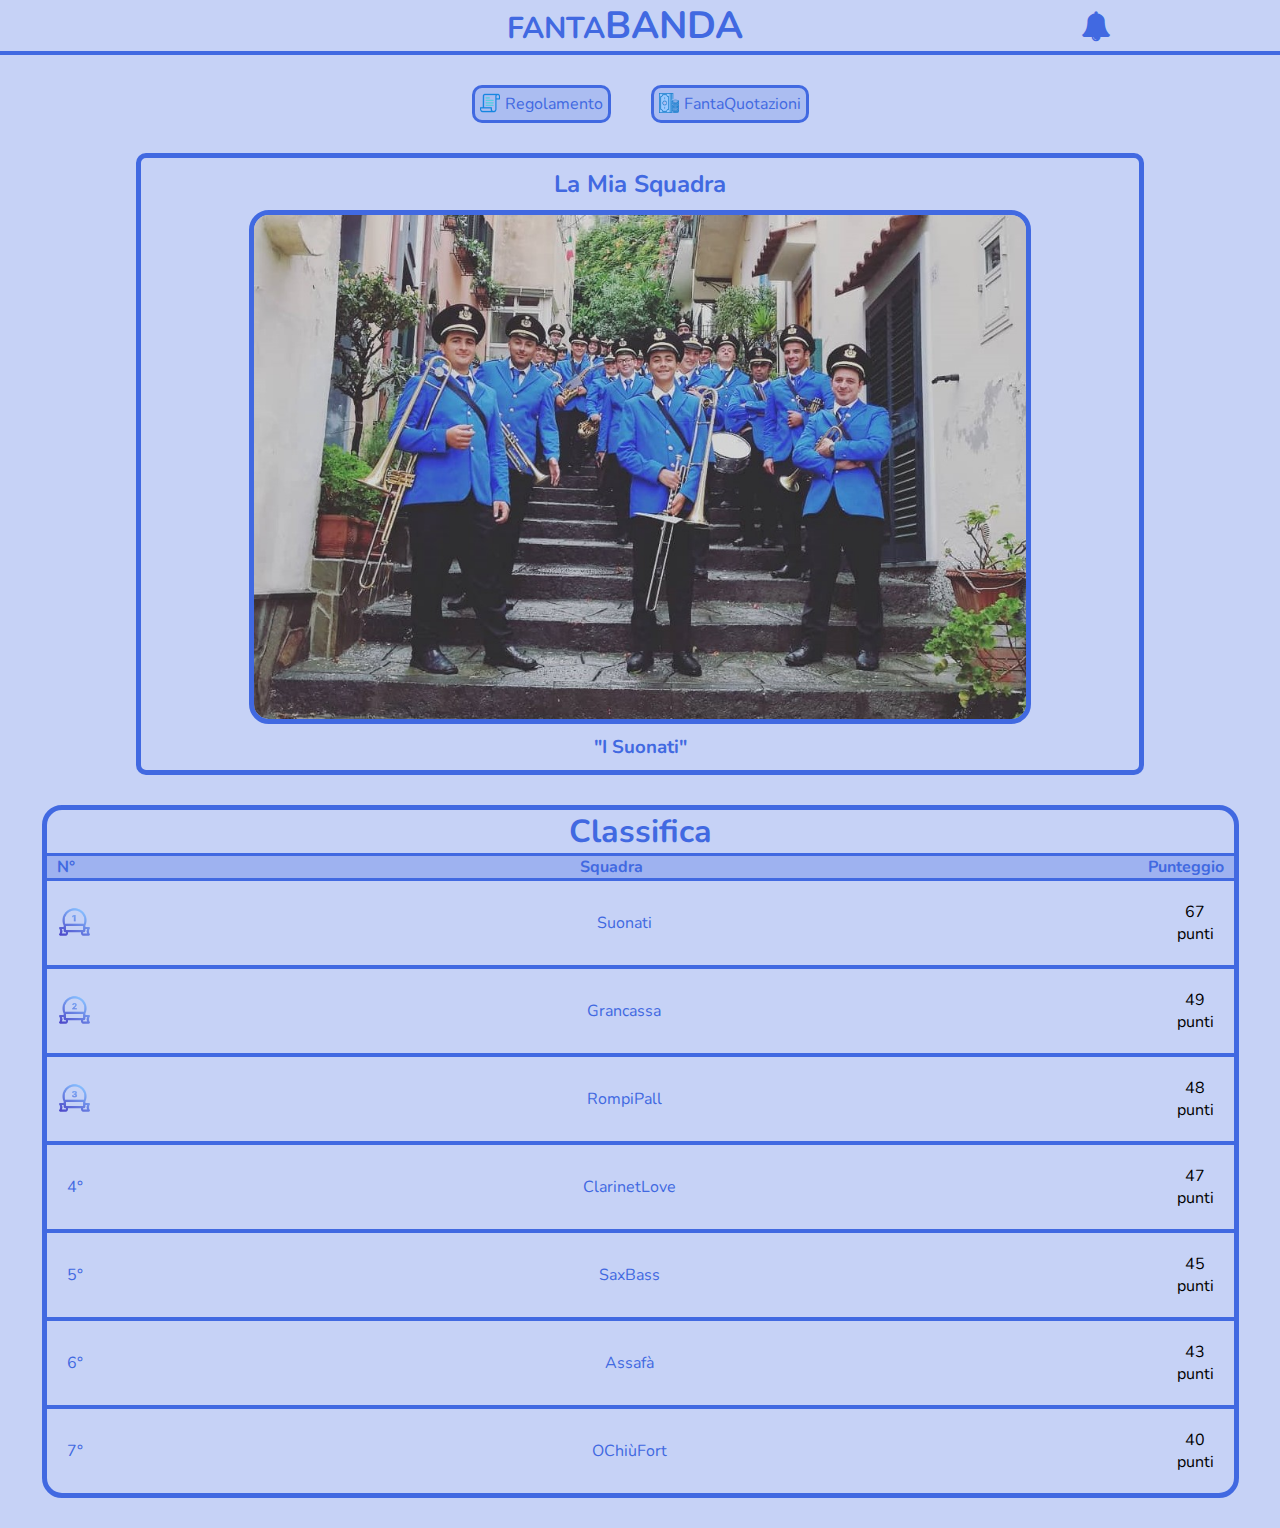
<file: index.html>
<html lang="it">
<head>
    <meta charset="UTF-8">
    <meta http-equiv="X-UA-Compatible" content="IE=edge">
    <meta name="viewport" content="width=device-width, initial-scale=1.0">
    <link rel="stylesheet" href="style.css">
    <link rel="stylesheet" href="https://cdnjs.cloudflare.com/ajax/libs/font-awesome/4.7.0/css/font-awesome.min.css">
    <link href="https://fonts.googleapis.com/css2?family=Nunito:wght@700&display=swap" rel="stylesheet">
    <title>FANTABANDA</title>
</head>
<body>
    <header>
        <div></div>
        <h1>FANTA<span class='strong'>BANDA</span></h1>
          
        <a class="bell" href="Notification/index.html"><i class="fa fa-bell"></i></a>
        
    </header>
    <main>

        <div class="roles">
            <a href="Roles/index.html"><img src="image/rules.png" alt="">Regolamento</a>
            <a href="Quotazioni/index.html"><img src="image/money.png" alt="">FantaQuotazioni</a>
        </div>

    <a class="myteam" href="myTeam/index.html">
        <div><h2>La Mia Squadra</h2></div>
        <img src="image/prima.jpg" alt="">
        <div><h3>"I Suonati"</h3></div>
    </a>
<div class="ranking">
<h1>Classifica</h1>
<div class="rankingtable">
    <div class="tableclass"><h4>N°</h4><h4>Squadra</h4><h4>Punteggio</h4></div>

   <a class="usersLink" href="myTeam/index.html"><div class="users">
       <img src="image/gold-medal.png" alt="">
       <div class="users-team">
        <p>Suonati</p>
       </div>
       <div class="users-score">
        <p class="score">67<br>punti</p>
       </div>
    </div></a>

    <a class="usersLink" href="myTeam/index.html"><div class="users">
        <img src="image/silver-medal.png" alt="">
        <div class="users-team">
         <p>Grancassa</p>
       </div>
       <div class="users-score">
        <p class="score">49<br>punti</p>
       </div>
     </div></a>

     <a class="usersLink" href="myTeam/index.html"><div class="users">
        <img src="image/bronze.png" alt="">
        <div class="users-team">
         <p>RompiPall</p>
       </div>
       <div class="users-score">
        <p class="score">48<br>punti</p>
       </div>
     </div></a>

     <a class="usersLink" href="myTeam/index.html"><div class="users">
        <div class="users-name">
          <p>4°</p>
        </div>
        <div class="users-team">
         <p>ClarinetLove</p>
       </div>
       <div class="users-score">
        <p class="score">47<br>punti</p>
       </div>
     </div></a>

     <a class="usersLink" href="myTeam/index.html"><div class="users">
        <div class="users-name">
          <p>5°</p>
        </div>
        <div class="users-team">
         <p>SaxBass</p>
       </div>
       <div class="users-score">
        <p class="score">45<br>punti</p>
       </div>
     </div></a>

     <a class="usersLink" href="myTeam/index.html"><div class="users">
        <div class="users-name">
          <p>6°</p>
        </div>
        <div class="users-team">
         <p>Assafà</p>
       </div>
       <div class="users-score">
        <p class="score">43<br>punti</p>
       </div>
     </div></a>

     <a class="usersLink" href="myTeam/index.html"><div class="users last">
        <div class="users-name">
          <p>7°</p>
        </div>
        <div class="users-team">
         <p>OChiùFort</p>
       </div>
       <div class="users-score">
        <p class="score">40<br>punti</p>
       </div>
     </div></a>


</div>



</div>

    </main>
</body>
</html>
</file>
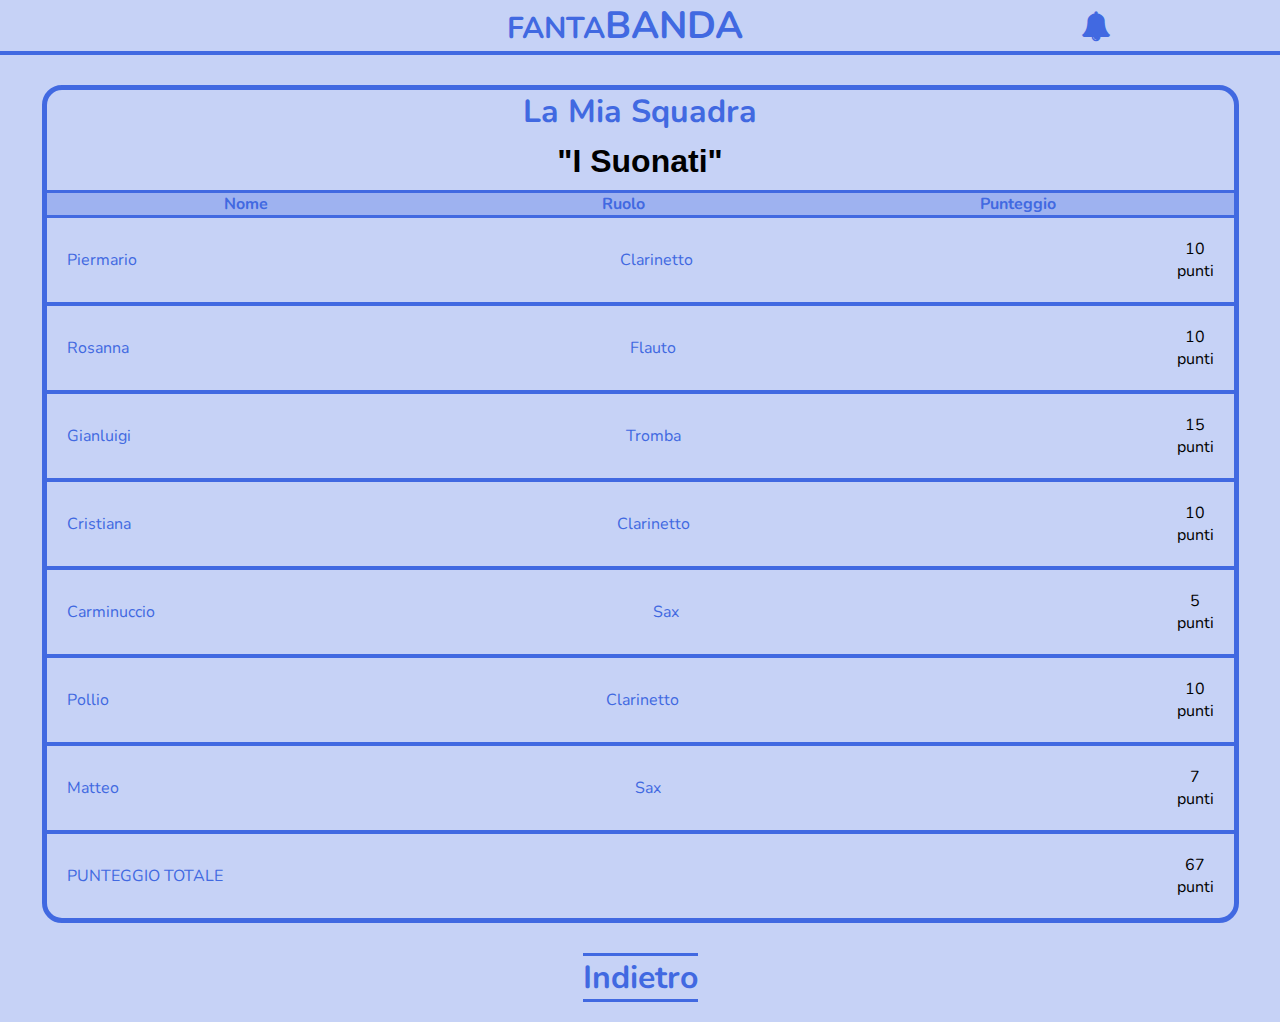
<file: myTeam/index.html>
<html lang="it">
<head>
    <meta charset="UTF-8">
    <meta http-equiv="X-UA-Compatible" content="IE=edge">
    <meta name="viewport" content="width=device-width, initial-scale=1.0">
    <link rel="stylesheet" href="../style.css">
    <link rel="stylesheet" href="style.css">
    <link rel="stylesheet" href="https://cdnjs.cloudflare.com/ajax/libs/font-awesome/4.7.0/css/font-awesome.min.css">
    <link href="https://fonts.googleapis.com/css2?family=Nunito:wght@700&display=swap" rel="stylesheet">
    <title>La Mia Squadra</title>
</head>
<body>

    <header>
        <div></div>
        <h1>FANTA<span class='strong'>BANDA</span></h1>
        <a class="bell" href="../Notification/index.html"><i class="fa fa-bell"></i></a>   
    </header>

    <main>
<div class="ranking">
<h1>La Mia Squadra</h1>
<h1 class="teamName">"I Suonati"</h1>
<div class="rankingtable">
<div class="tableclass"><h4>Nome</h4><h4>Ruolo</h4><h4>Punteggio</h4></div>

    <div class="users">
       <div class="users-name">
         <p>Piermario</p>
       </div>
       <div class="users-team">
        <p>Clarinetto</p>
      </div>
      <div class="users-score">
        <p class="score">10<br>punti</p>
      </div>
    </div>

    <div class="users">
        <div class="users-name">
          <p>Rosanna</p>
        </div>
        <div class="users-team">
         <p>Flauto</p>
       </div>
       <div class="users-score">
        <p class="score">10<br>punti</p>
       </div>
     </div>

     <div class="users">
        <div class="users-name">
          <p>Gianluigi</p>
        </div>
        <div class="users-team">
         <p>Tromba</p>
       </div>
       <div class="users-score">
        <p class="score">15<br>punti</p>
       </div>
     </div>

     <div class="users">
        <div class="users-name">
          <p>Cristiana</p>
        </div>
        <div class="users-team">
         <p>Clarinetto</p>
       </div>
       <div class="users-score">
        <p class="score">10<br>punti</p>
       </div>
     </div>

     <div class="users">
        <div class="users-name">
          <p>Carminuccio</p>
        </div>
        <div class="users-team">
         <p>Sax</p>
       </div>
       <div class="users-score">
        <p class="score">5<br>punti</p>
       </div>
     </div>

     <div class="users">
        <div class="users-name">
          <p>Pollio</p>
        </div>
        <div class="users-team">
         <p>Clarinetto</p>
       </div>
       <div class="users-score">
        <p class="score">10<br>punti</p>
       </div>
     </div>

     <div class="users">
      <div class="users-name">
        <p>Matteo</p>
      </div>
      <div class="users-team">
       <p>Sax</p>
     </div>
     <div class="users-score">
      <p class="score">7<br>punti</p>
     </div>
   </div>

     <div class="users last">
        <div class="users-name">
          <p>PUNTEGGIO TOTALE</p>
        </div>
       <div class="users-score">
        <p class="score">67<br>punti</p>
       </div>
     </div>

</div>
</div>

<a class="takeback" href="../index.html">
<h1>Indietro</h1>
</a>


    </main>
</body>
</html>
</file>
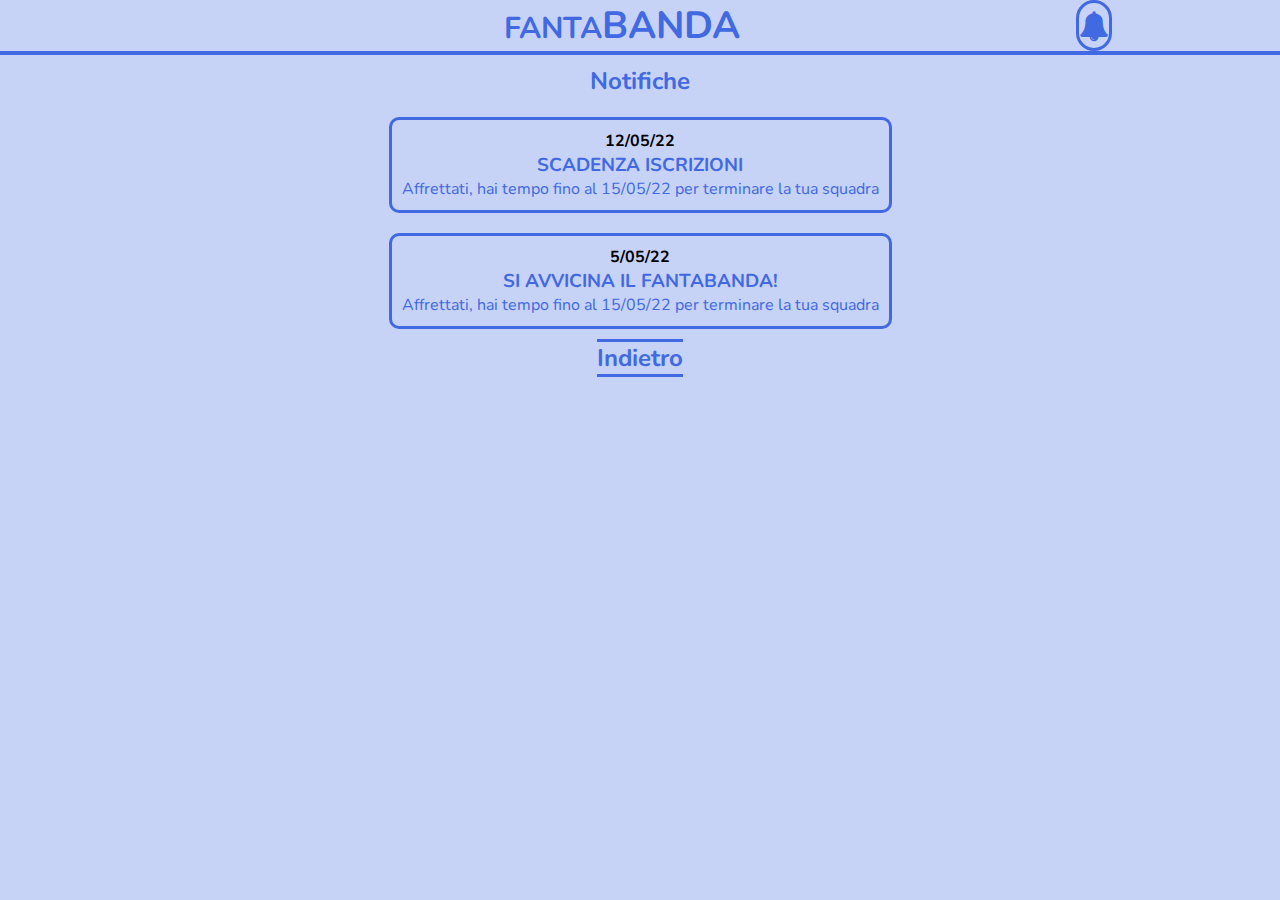
<file: Notification/index.html>
<html lang="it">
<head>
    <meta charset="UTF-8">
    <meta http-equiv="X-UA-Compatible" content="IE=edge">
    <meta name="viewport" content="width=device-width, initial-scale=1.0">
    <link rel="stylesheet" href="../style.css">
    <link rel="stylesheet" href="style.css">
    <link rel="stylesheet" href="https://cdnjs.cloudflare.com/ajax/libs/font-awesome/4.7.0/css/font-awesome.min.css">
    <link href="https://fonts.googleapis.com/css2?family=Nunito:wght@700&display=swap" rel="stylesheet">
    <title>La Mia Squadra</title>
</head>
<body>

    <header>
        <div></div>
        <h1>FANTA<span class='strong'>BANDA</span></h1>
        <a id="clicked" class="bell " href="../index.html"><i class="fa fa-bell"></i></a>   
    </header>

    <main>
       <h2>Notifiche</h2>
       <div class="notific">
         <h4 class="date">12/05/22</h4>
         <h3>SCADENZA ISCRIZIONI</h3>
         <p>Affrettati, hai tempo fino al 15/05/22 per terminare la tua squadra</p>
       </div>

       <div class="notific">
        <h4 class="date">5/05/22</h4>
        <h3>SI AVVICINA IL FANTABANDA!</h3>
        <p>Affrettati, hai tempo fino al 15/05/22 per terminare la tua squadra</p>
      </div>



      <a class="takeback" href="../index.html">
       <h2>Indietro</h2>
      </a>


    </main>
</body>
</html>
</file>
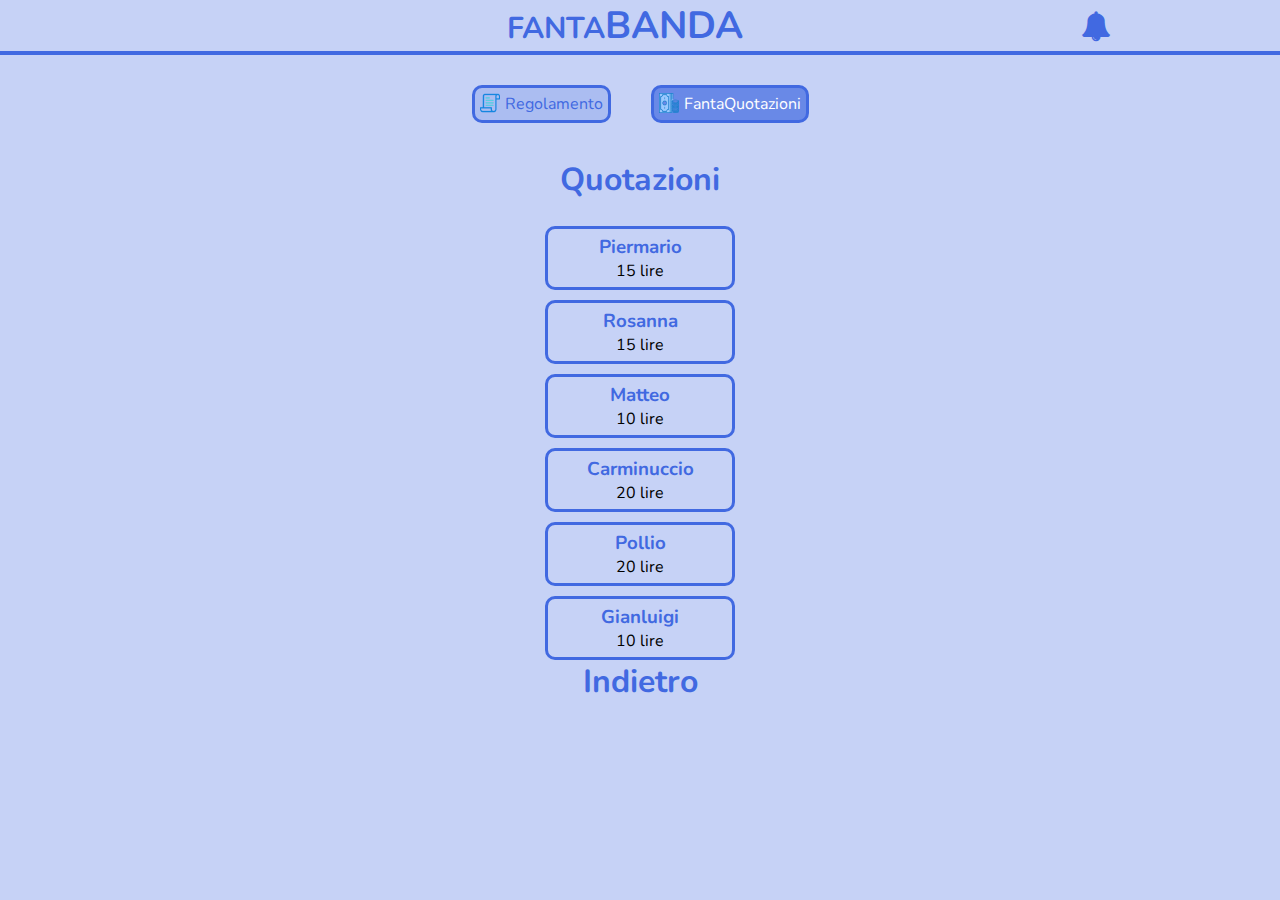
<file: Quotazioni/index.html>
<html lang="it">
<head>
    <meta charset="UTF-8">
    <meta http-equiv="X-UA-Compatible" content="IE=edge">
    <meta name="viewport" content="width=device-width, initial-scale=1.0">
    <link rel="stylesheet" href="../style.css">
    <link rel="stylesheet" href="style.css">
    <link rel="stylesheet" href="https://cdnjs.cloudflare.com/ajax/libs/font-awesome/4.7.0/css/font-awesome.min.css">
    <link href="https://fonts.googleapis.com/css2?family=Nunito:wght@700&display=swap" rel="stylesheet">
    <title>Quotazioni</title>
</head>
<body>
    <header>
        <div></div>
        <h1>FANTA<span class='strong'>BANDA</span></h1>
          
        <a class="bell" href="../Notification/index.html"><i class="fa fa-bell"></i></a>
        
    </header>
    <main>

        <div class="roles">
            <a  href="../Roles/index.html"><img src="../image/rules.png" alt="">Regolamento</a>
            <a id="chosen" href="../index.html"><img src="../image/money.png" alt="">FantaQuotazioni</a>
        </div>
       
        <div >
          <h1 class="rolesTitle">Quotazioni</h1>

          <div class="quotaz">
            <h3>Piermario</h3>
            <p>15 lire</p>
          </div>

          <div class="quotaz">
            <h3>Rosanna</h3>
            <p>15 lire</p>
          </div>

          <div class="quotaz">
            <h3>Matteo</h3>
            <p>10 lire</p>
          </div>

          <div class="quotaz">
            <h3>Carminuccio</h3>
            <p>20 lire</p>
          </div>

          <div class="quotaz">
            <h3>Pollio</h3>
            <p>20 lire</p>
          </div>

          <div class="quotaz">
            <h3>Gianluigi</h3>
            <p>10 lire</p>
          </div>


        <a class="takeback" href="../index.html">
          <h1>Indietro</h1>
          </a>

    </main>
</body>
</html>
</file>
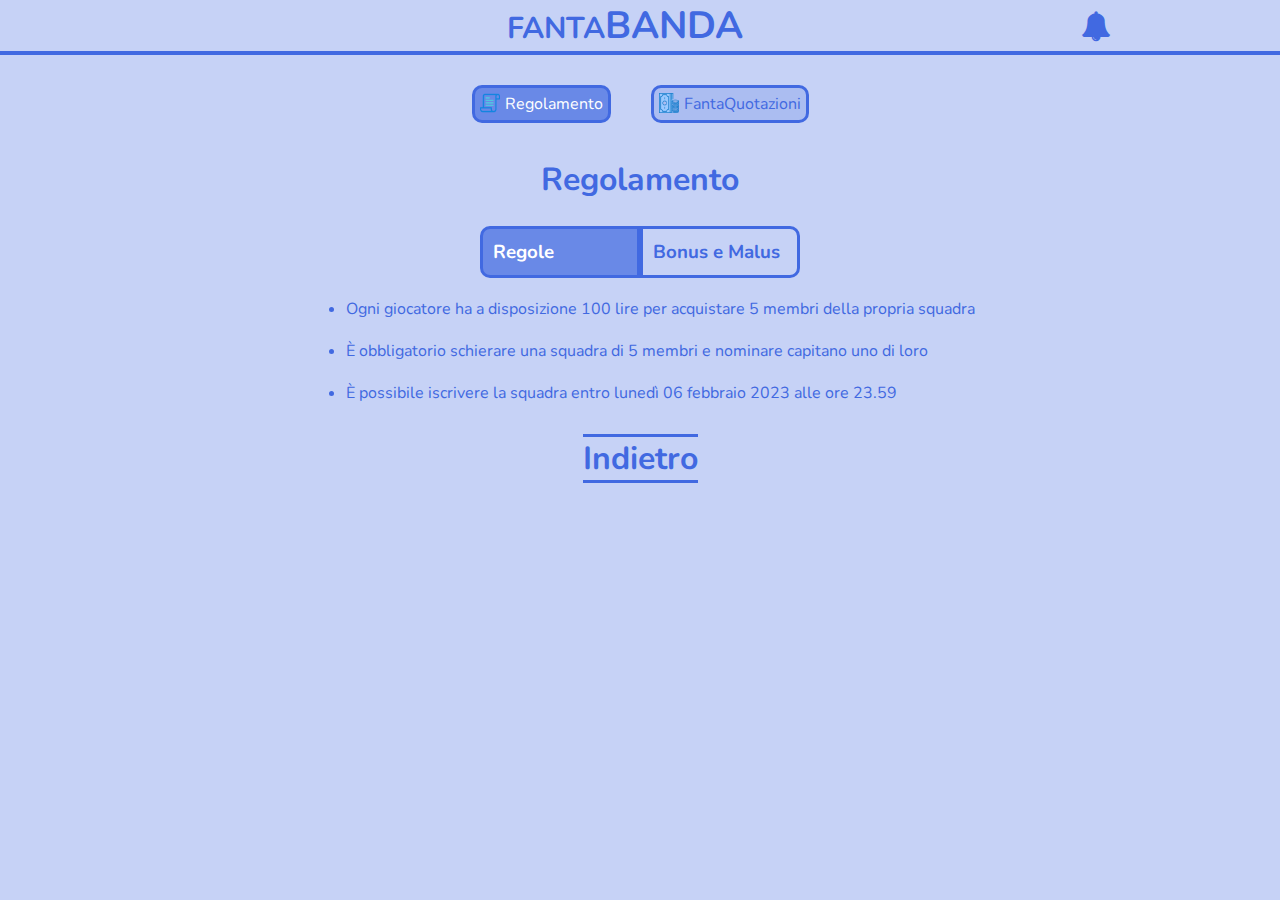
<file: Roles/index.html>
<html lang="it">
<head>
    <meta charset="UTF-8">
    <meta http-equiv="X-UA-Compatible" content="IE=edge">
    <meta name="viewport" content="width=device-width, initial-scale=1.0">
    <link rel="stylesheet" href="../style.css">
    <link rel="stylesheet" href="style.css">
    <link rel="stylesheet" href="https://cdnjs.cloudflare.com/ajax/libs/font-awesome/4.7.0/css/font-awesome.min.css">
    <link href="https://fonts.googleapis.com/css2?family=Nunito:wght@700&display=swap" rel="stylesheet">
    <title>Regolamento</title>
</head>
<body>
    <header>
        <div></div>
        <h1>FANTA<span class='strong'>BANDA</span></h1>
          
        <a class="bell" href="../Notification/index.html"><i class="fa fa-bell"></i></a>
        
    </header>
    <main>

        <div class="roles">
            <a id="chosen" href="../index.html"><img src="../image/rules.png" alt="">Regolamento</a>
            <a href="../Quotazioni/index.html"><img src="../image/money.png" alt="">FantaQuotazioni</a>
        </div>
       
        <div >
          <h1 class="rolesTitle">Regolamento</h1>

          <div class="ChoseRoles">
             <a href=""><h3 id="RolesRegole">Regole</h3></a>
             <a href="Bonus&Malus/index.html"><h3 id="RolesBonus">Bonus e Malus</h3></a>
          </div>

          <ul>
            <li>Ogni giocatore ha a disposizione 100 lire per acquistare 5 membri della propria squadra</li>
            <li>È obbligatorio schierare una squadra di 5 membri e nominare capitano uno di loro</li>
            <li>È possibile iscrivere la squadra entro lunedì 06 febbraio 2023 alle ore 23.59</li>

          </ul>
        </div>

        <a class="takeback" href="../index.html">
          <h1>Indietro</h1>
          </a>

    </main>
</body>
</html>
</file>
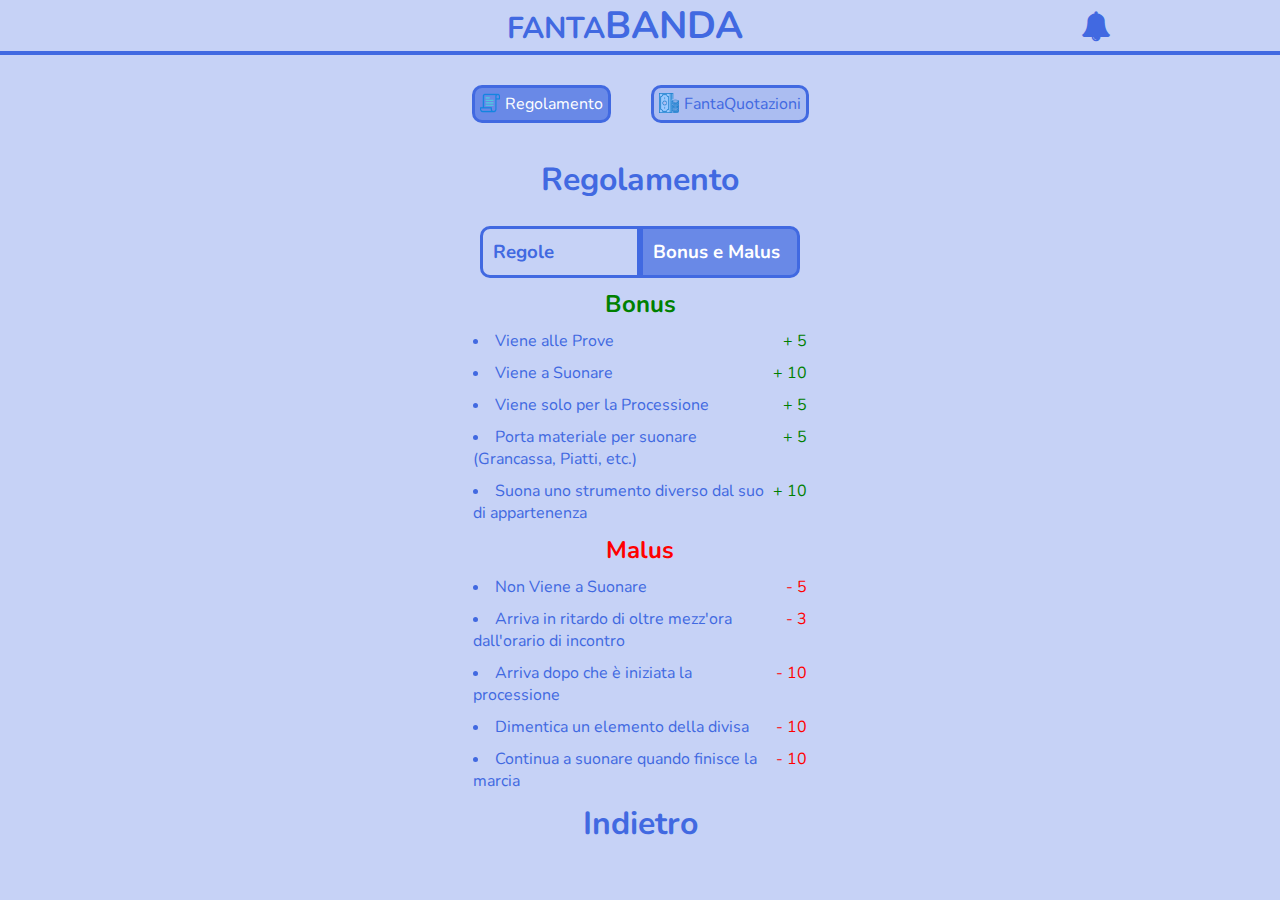
<file: Roles/Bonus&Malus/index.html>
<html lang="it">
<head>
    <meta charset="UTF-8">
    <meta http-equiv="X-UA-Compatible" content="IE=edge">
    <meta name="viewport" content="width=device-width, initial-scale=1.0">
    <link rel="stylesheet" href="../../style.css">
    <link rel="stylesheet" href="style.css">
    <link rel="stylesheet" href="https://cdnjs.cloudflare.com/ajax/libs/font-awesome/4.7.0/css/font-awesome.min.css">
    <link href="https://fonts.googleapis.com/css2?family=Nunito:wght@700&display=swap" rel="stylesheet">
    <title>Regolamento</title>
</head>
<body>
    <header>
        <div></div>
        <h1>FANTA<span class='strong'>BANDA</span></h1>
          
        <a class="bell" href="../../Notification/index.html"><i class="fa fa-bell"></i></a>
        
    </header>
    <main>

        <div class="roles">
            <a id="chosen" href="../../index.html"><img src="../../image/rules.png" alt="">Regolamento</a>
            <a href="../../Quotazioni/index.html"><img src="../../image/money.png" alt="">FantaQuotazioni</a>
        </div>
       
        <div >
          <h1 class="rolesTitle">Regolamento</h1>

          <div class="ChoseRoles">
             <a href="../index.html"><h3 id="RolesRegole">Regole</h3></a>
             <a href=""><h3 id="RolesBonus">Bonus e Malus</h3></a>
          </div>
          <h2 class="bonus">Bonus</h2>

          <div>

            <div class="bonusline">
              <li>Viene alle Prove</li>
              <div class="bonus">+ 5</div>
             </div>

            <div class="bonusline">
             <li>Viene a Suonare</li>
             <div class="bonus">+ 10</div>
            </div>



            
            <div class="bonusline">
              <li>Viene solo per la Processione</li>
              <div class="bonus">+ 5</div>
            </div>

      
            <div class="bonusline">
              <li>Porta materiale per suonare (Grancassa, Piatti, etc.)</li>
              <div class="bonus">+ 5</div>
            </div>

            <div class="bonusline">
              <li>Suona uno strumento diverso dal suo di appartenenza</li>
              <div class="bonus">+ 10</div>
            </div>

        </div>

        <h2 class="malus">Malus</h2>
        <div>
          <div class="bonusline">
           <li>Non Viene a Suonare</li>
           <div class="malus">- 5</div>
          </div>

          
          <div class="bonusline">
            <li>Arriva in ritardo di oltre mezz'ora dall'orario di incontro</li>
            <div class="malus">- 3</div>
          </div>

          <div class="bonusline">
            <li>Arriva dopo che è iniziata la processione</li>
            <div class="malus">- 10</div>
          </div>

          <div class="bonusline">
            <li>Dimentica un elemento della divisa</li>
            <div class="malus">- 10</div>
          </div>

          <div class="bonusline">
            <li>Continua a suonare quando finisce la marcia</li>
            <div class="malus">- 10</div>
          </div>

      </div>

        <a class="takeback" href="../../index.html">
          <h1>Indietro</h1>
        </a>

    </main>
</body>
</html>
</file>
<file: style.css>
*{
    margin: 0;
    box-sizing: border-box;
    font-family: 'Nunito', sans-serif;
    color: royalblue;
}
body{
    background-color: rgba(65, 105, 225, 0.3);
}
header{
    display: flex;
    justify-content: space-around;

    
    border-bottom: 4px solid royalblue;
}
header h1{
    font-size: 30px;
}
.strong{
    font-size: 38px;
}
.bell{
    display: flex;
    justify-content: center;
    align-items: center;

    
    font-size: 30px;
    text-decoration: none;

}

main{
    display: flex;
    justify-content: center;
    align-items: center;
    flex-direction: column;
    margin: 10px;
}
.roles{
    display: flex;
}
.roles a{
    display: flex;
    justify-content: center;
    border-radius: 10px;
    border: 3px solid royalblue;
    padding: 5px;
    margin: 20px;
    text-decoration: none;
    background-color:rgba(65, 105, 225, 0.2);
}
.roles img{
    height: 20px;
    margin-right: 5px;
}
.myteam{
    border: 5px solid royalblue;
    border-radius: 10px;
    display: flex;
    flex-direction: column;
    align-items: center;
    text-decoration: none;
    margin: 10px;
    padding: 10px;
    width: 80%;
}
.myteam img{
    width: 80%;
    border-radius: 20px;
    margin:10px;
    border: 5px solid royalblue;
}
.ranking{
    margin: 20px;
    border: 5px solid royalblue;
    border-radius: 20px;
    width: 95%;
}
.ranking h1{
    text-align: center;
}
.tableclass{
    display: flex;
    justify-content: space-between;
    border-top: 3px solid royalblue;
    border-bottom: 3px solid royalblue;
    padding-left: 10px;
    padding-right: 10px;
    background-color:rgba(65, 105, 225, 0.3);
    color: black;
}

.users{
    display: flex;
    justify-content: space-between;
    align-items: center;
    border-bottom: 4px solid royalblue;
}
.users div{
    margin: 20px;
}
.users img{
    height:35px;
    padding-left: 10px;
}
.score{
    text-align: center;
    color: black;
}

.last{
    border: none;
}

.takeback{
    margin: 10px;
    text-decoration: none;
    text-align: center;
    border-top: 3px solid royalblue;
    border-bottom: 3px solid royalblue;
}

.usersLink{
    text-decoration: none;
    background-color:rgba(65, 105, 225, 0.7);
}

.usersLink div:hover{
    background-color:rgba(65, 105, 225, 0.5);
}

.usersLink div:active{
    background-color:rgba(65, 105, 225, 0.7);
}
</file>
<file: myTeam/style.css>
.teamName{
    color: black;
    font-family: 'Franklin Gothic Medium', 'Arial Narrow', Arial, sans-serif;
    padding: 10px;
}

.tableclass,
.users-name, 
.users-team,
.users-score{
    display: flex;
    justify-content: space-around;
    text-align: center;
}
</file>
<file: Notification/style.css>
.notific{
    text-align: center;
    border:3px solid royalblue;
    border-radius: 10px;
    padding: 10px;
    margin-top: 20px;
}
.date{
    color: black;
}
.bell{
    border:3px solid royalblue;
    border-radius: 30px;

    color: aliceblue;
}
</file>
<file: Quotazioni/style.css>
#chosen{
    background-color:rgba(65, 105, 225, 0.7);
    color: white;
}
.rolesTitle{
    text-align: center;
    padding: 15px;
}
.ChoseRoles{
    display: flex;
    justify-content: center;
    margin: 10px;
}
.ChoseRoles a{
    text-decoration: none;
}

.quotaz{
    border: 3px solid royalblue;
    border-radius: 10px;
    margin-top: 10px;

    text-align: center;
    padding: 5px;
}

.quotaz p{
    color: black;
}
</file>
<file: Roles/style.css>
#chosen{
    background-color:rgba(65, 105, 225, 0.7);
    color: white;
}
.rolesTitle{
    text-align: center;
    padding: 15px;
}
.ChoseRoles{
    display: flex;
    justify-content: center;
    margin: 10px;
}
.ChoseRoles a{
    text-decoration: none;
}
#RolesRegole{
    background-color:rgba(65, 105, 225, 0.7);
    color: white;
    padding: 10px;
    border: 3px solid royalblue;
    border-top-left-radius: 10px;    
    border-bottom-left-radius: 10px;
    width: 160px;
}

#RolesBonus{
    width: 160px;
    padding: 10px;
    border: 3px solid royalblue;
    border-top-right-radius: 10px;    
    border-bottom-right-radius: 10px;
}

li{
    margin: 20px;
}
</file>
<file: Roles/Bonus&Malus/style.css>
#chosen{
    background-color:rgba(65, 105, 225, 0.7);
    color: white;
}
.rolesTitle{
    text-align: center;
    padding: 15px;
}
.ChoseRoles{
    display: flex;
    justify-content: center;
    margin: 10px;
}
.ChoseRoles a{
    text-decoration: none;
}
#RolesRegole{
    
    padding: 10px;
    border: 3px solid royalblue;
    border-top-left-radius: 10px;    
    border-bottom-left-radius: 10px;
    width: 160px;
}

#RolesBonus{
    background-color:rgba(65, 105, 225, 0.7);
    color: white;
    width: 160px;
    padding: 10px;
    border: 3px solid royalblue;
    border-top-right-radius: 10px;    
    border-bottom-right-radius: 10px;
}

.bonusline{
    display: flex;
    justify-content: space-between;
    margin: 10px;
}
.bonusline li{
    width: 300px;
}
.bonus{
    color: green;
    text-align: center;
}
.malus{
    color: red;
    text-align: center;

}
.takeback{
    margin: 10px;
    text-decoration: none;
    text-align: center;
    border-top: 3px solid royalblue;
    border-bottom: 3px solid royalblue;
}
</file>
